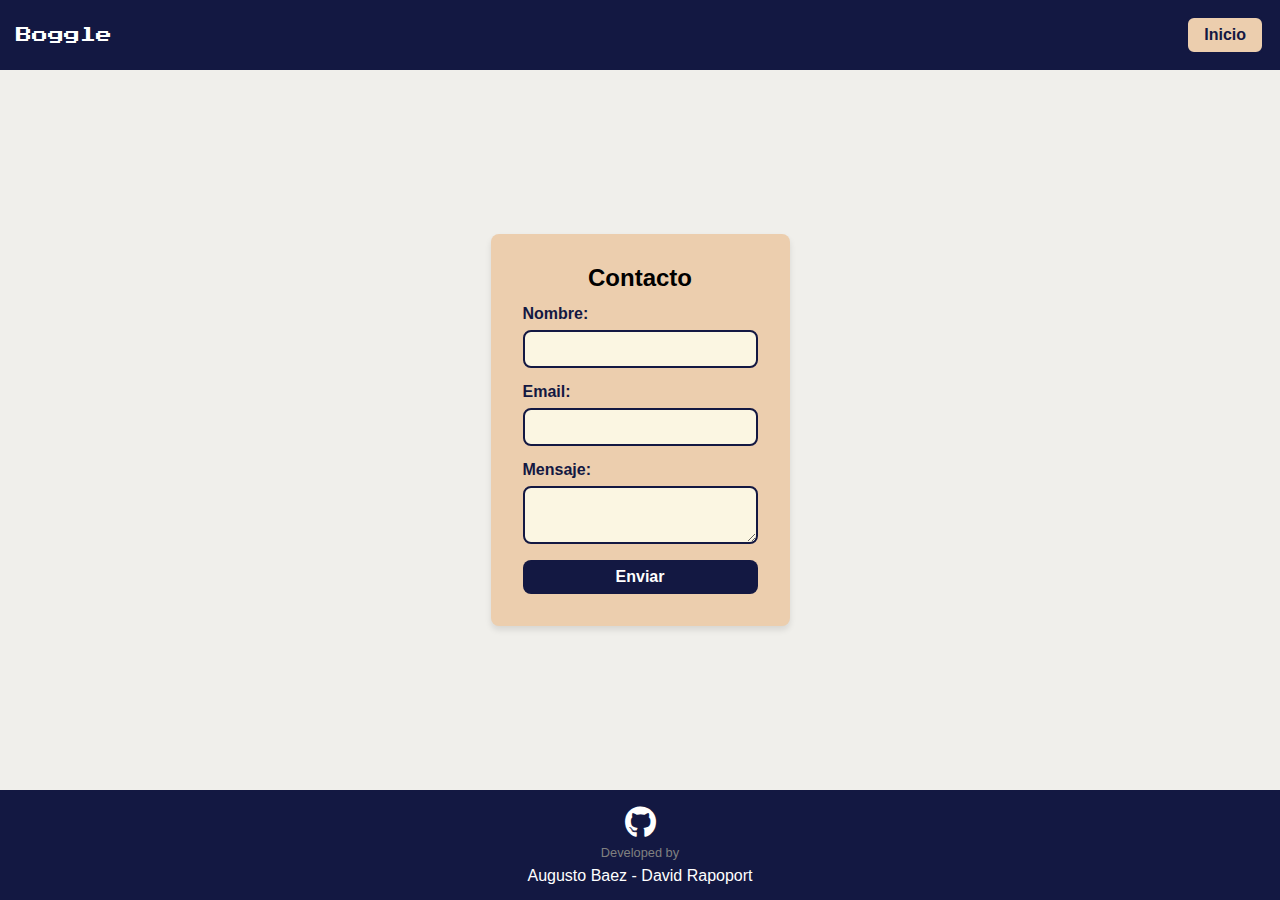
<file: contact.html>
<!DOCTYPE html>
<html lang="es">
  <head>
    <meta charset="UTF-8" />
    <meta name="viewport" content="width=device-width, initial-scale=1.0" />
    <title>Contacto</title>
    <link rel="stylesheet" href="reset.css" />
    <link rel="stylesheet" href="styles.css" />
    <link
      rel="stylesheet"
      href="https://cdnjs.cloudflare.com/ajax/libs/font-awesome/6.0.0-beta3/css/all.min.css"
    />
    <link rel="preconnect" href="https://fonts.googleapis.com" />
    <link rel="preconnect" href="https://fonts.gstatic.com" crossorigin />
    <link
      href="https://fonts.googleapis.com/css2?family=Press+Start+2P&display=swap"
      rel="stylesheet"
    />
  </head>
  <body>
    <header>
      <nav class="navbar">
        <div class="nav-left">
          <a href="index.html"> <span>Boggle</span></a>
        </div>
        <div class="nav-right">
          <a href="index.html"><button id="contactButton">Inicio</button></a>
        </div>
      </nav>
    </header>
    <main>
      <div id="contactFormContainer">
        <h1>Contacto</h1>
        <form id="contactForm">
          <label for="name">Nombre:</label>
          <input type="text" id="name" name="name" required />

          <label for="email">Email:</label>
          <input type="email" id="email" name="email" required />

          <label for="message">Mensaje:</label>
          <textarea id="message" name="message" required></textarea>

          <button type="submit">Enviar</button>
        </form>
      </div>
      <div id="modal" class="modal">
        <div class="modal-content">
          <span class="close-button">&times;</span>
          <p id="modal-message"></p>
        </div>
      </div>
    </main>
    <footer>
      <div class="footer-content">
        <a href="https://github.com/DavidRprt/Boggle-UAI" target="_blank">
          <i class="fab fa-github"></i>
        </a>
        <p>Developed by</p>
        <div class="developers">
          <p>Augusto Baez - David Rapoport</p>
        </div>
      </div>
    </footer>
    <script src="js/contact.js" defer></script>
  </body>
</html>
</file>
<file: styles.css>
/* General Styles */
body {
  font-family: Arial, sans-serif;
  display: flex;
  flex-direction: column;
  height: 100vh;
  margin: 0;
}

/* Header Styles */
header {
  background-color: #131842;
  color: white;
  padding: 1rem;
}

.navbar {
  display: flex;
  justify-content: space-between;
  align-items: center;
  width: 100%;
}

.nav-left,
.nav-right {
  display: flex;
  align-items: center;
}

.nav-left span {
  margin-right: 1rem;
  font-family: "Press Start 2P", cursive;
}

.nav-left a {
  text-decoration: none;
  color: white;
  font-family: "Press Start 2P", cursive;
  margin-right: 1rem;
}

.nav-left a:visited,
.nav-left a:active,
.nav-left a:hover {
  color: white; 
}

#contactButton {
  padding: 0.5rem 1rem;
  background-color: #ecceae;
  color: #131842;
  border: 2px solid #131842;
  border-radius: 0.5rem;
  cursor: pointer;
  font-size: 1rem;
  font-weight: bold;
  transition: background-color 0.3s, transform 0.3s;
}

#contactButton:hover {
  background-color: #e68369;
  transform: scale(1.05);
}

/* Start Screen Styles */
#startScreen {
  display: flex;
  flex-direction: column;
  justify-content: center;
  align-items: center;
  height: 100%;
  gap: 2rem;
}

.retro-text {
  font-size: 2rem;
  font-family: "Press Start 2P";
}

#startScreen .timer-buttons {
  display: flex;
  flex-direction: row;
  gap: 1rem;
  width: 100%;
  justify-content: center;
  align-items: center;
  height: 3vh;
}

#startScreen .timer-buttons button {
  padding: 1rem 2rem;
  background-color: #ecceae;
  color: #131842;
  border: 2px solid #131842;
  border-radius: 0.5rem;
  cursor: pointer;
  font-size: 1.2rem;
  font-weight: bold;
  transition: background-color 0.3s, transform 0.3s;
}

#startScreen .timer-buttons button.selected {
  background-color: #e68369;
}

#startScreen button:hover {
  background-color: #e68369;
}

#startScreen .timer-buttons button:active {
  background-color: #e68369;
}

.input-container-wrapper {
  display: flex;
  justify-content: center;
  width: 100%;
}

.input-container {
  display: flex;
  align-items: center;
  gap: 1rem;
  margin-top: 1rem;
  flex-direction: row;
  width: 100%;
  max-width: 24rem;
}

.input-container input,
.input-container button {
  padding: 0.5rem;
  font-size: 1.2rem;
  border: 2px solid #131842;
  border-radius: 0.5rem;
}

.input-container input {
  flex-grow: 1;
  background-color: #fbf6e2;
  color: #131842;
}

.input-container button {
  background-color: #ecceae;
  color: #131842;
  cursor: pointer;
  font-weight: bold;
  transition: background-color 0.3s, transform 0.3s;
}

.input-container button:disabled {
  background-color: #ccc;
  cursor: not-allowed;
}

/* Main Styles */
main {
  flex: 1;
  display: flex;
  flex-direction: row;
  align-items: center;
  justify-content: center;
  background-color: #f0efeb;
}

#mainGameContainer {
  display: flex;
  flex-direction: column;
  align-items: center;
  justify-content: center;
  width: 100%;
  max-width: 600px;
}

#gameScreen {
  display: flex;
  flex-direction: row;
  justify-content: center;
  align-items: center;
}

/* Game Board Styles */
#gameBoard.hidden {
  display: none;
}

.grid {
   display: flex;
  flex-wrap: wrap;
  gap: 1rem;
  width: 100%;
  max-width: 20rem;
}

.cell {
  width: calc(25% - 1rem); 
  height: 4rem;
  display: flex;
  align-items: center;
  justify-content: center;
  background-color: #ecceae;
  color: #131842;
  font-weight: bold;
  font-size: 1.5rem;
  border-radius: 0.5rem;
  box-shadow: 0 4px 6px rgba(0, 0, 0, 0.1);
  cursor: pointer;
  border: 2px solid #131842;
}

/* Selected Cell Styles */
.selected {
  background-color: #e68369;
  border: 2px solid #131842;
}

/* Selectable Cell Styles */
.selectable {
  background-color: #fbf6e2;
  border: 2px solid #131842;
}

/* Word Input Container Styles */
#wordInputSection {
  display: flex;
  align-items: center;
  width: 100%;
  max-width: 20rem;
  margin-top: 20px;
}

#currentWord {
  flex-grow: 1;
  background-color: #ecceae;
  color: #131842;
  font-weight: bold;
  font-size: 1rem;
  padding: 0.5rem;
  border-radius: 0.5rem;
  border: 2px solid #131842;
  text-align: left;
}

#buttonsContainer {
  display: flex;
  gap: 5px;
  margin-left: 10px;
}

#buttonsContainer button {
  padding: 0.5rem;
  background-color: #131842;
  color: white;
  border: none;
  border-radius: 0.5rem;
  cursor: pointer;
  font-size: 1.2rem;
  width: 2.5rem;
  height: 2.5rem;
}

#buttonsContainer button:disabled {
  background-color: #ccc;
  cursor: not-allowed;
}

/* Timer Styles */
#timer {
  flex-grow: 1;
  background-color: #ecceae;
  font-family: "Press Start 2P", cursive;
  color: #131842;
  font-weight: bold;
  font-size: 1.2rem;
  padding: 0.5rem;
  border-radius: 0.5rem;
  border: 2px solid #131842;
  margin-top: 20px;
  max-width: 20rem;
  text-align: center;
  margin-bottom: 1rem;
  transition: background-color 0.3s;
  box-sizing: border-box;
}

#timer.low-time {
  color: #ff6666; 
}

#timer.error {
  background-color: #ff6666;
}

/* Over Screen styles */
#overScreen {
  display: none;
  flex-direction: column;
  padding-left: 2rem;
  padding-right: 2rem;
  justify-content: center;
  align-items: center;
  height: 100%;
  gap: 20px;
}

#overScreen .retro-text {
  font-size: 2rem;
  color: black;
  font-family: "Press Start 2P", cursive;
  margin-bottom: 1rem;
}

#overScreen button {
  padding: 1rem 2rem;
  background-color: #ecceae;
  color: #131842;
  border: 2px solid #131842;
  border-radius: 0.5rem;
  cursor: pointer;
  font-size: 1.2rem;
  font-weight: bold;
  transition: background-color 0.3s, transform 0.3s;
}

#overScreen button:hover {
  background-color: #e68369;
  transform: scale(1.05);
}

#gameResult {
  font-family: "Press Start 2P", cursive;
  font-size: 1.2rem;
  color: #131842;
  margin-top: 20px;
  background-color: #ecceae;
  padding: 1rem;
  border-radius: 0.5rem;
  border: 2px solid #131842;
  text-align: center;
}

#scoreCounter {
  font-family: "Press Start 2P", cursive;
  display: flex;
  align-items: center;
  justify-content: center;
  font-size: 1rem;
  color: #131842;
  margin-top: 10px;
  background-color: #ecceae;
  padding: 0.5rem;
  border-radius: 0.5rem;
  border: 2px solid #131842;
  height: 3vh;
  flex-grow: 1;
  font-weight: bold;
  font-size: 1.2rem;
  text-align: center;
}

/* Found Words Container Styles */
#foundWordsContainer {
  margin-top: 20px;
}

/* Footer Styles */
footer {
  background-color: #131842;
  color: white;
  text-align: center;
  padding: 1rem;
}

.footer-content {
  display: flex;
  flex-direction: column;
  align-items: center;
  gap: 0.5rem;
  justify-content: center;
}

.footer-content a {
  color: white;
  font-size: 2rem;
  transition: color 0.3s, transform 0.3s;
}

.footer-content a:hover {
  color: #e68369;
  transform: scale(1.1);
}

.developers {
  display: flex;
  flex-direction: row;
  align-items: center;
  gap: 1rem;
  justify-content: center;
}

.footer-content p {
  margin: 0;
  font-family: Arial, sans-serif;
  font-size: 0.8rem;
  color: gray;
}

.developers p {
  margin: 0;
  font-family: Arial, sans-serif;
  font-size: 1rem;
  color: white;
}


/* Side Containers Styles */
.side-container {
  background-color: #ecceae;
  border-radius: 0.5rem;
  border: 2px solid #131842;
  padding: 1rem;
  text-align: center;
  width: 33vw;
  min-height: 60vh;
  box-sizing: border-box;
}

#orderButtons {
  display: flex;

  justify-content: space-between;
  margin-bottom: 1rem;
}

#orderButtons button {
  padding: 0.2rem 0.5rem;
  background-color: #ecceae;
  color: #131842;
  margin-right: 1rem;
  margin-left: 1rem;
  border: 2px solid #131842;
  border-radius: 0.5rem;
  cursor: pointer;
  font-size: 1rem;
  font-weight: bold;
  transition: background-color 0.3s, transform 0.3s;
}

#orderButtons button:hover {
  background-color: #e68369;
  transform: scale(1.05);
}

#scoreBoard {
  background-color: #d1e7dd;
}

#foundWordsContainer {
  background-color: #f8d7da;
}

.side-container h4 {
  font-weight: bold;
  font-size: large;
}

.side-container hr {
  border: none;
  height: 1px;
  background-color: #131842;
  margin-bottom: 1rem;
}

.side-container ul {
  list-style-type: none;
  padding: 0;
  text-align: left;
}

.side-container ul li {
  background-color: #fbf6e2;
  margin: 0.5rem 0;
  padding: 0.5rem;
  border-radius: 0.25rem;
  border: 1px solid #131842;
  box-sizing: border-box;
}

/* Contact Form Styles */
#contactFormContainer {
  display: flex;
  flex-direction: column;
  align-items: center;
  justify-content: center;
  padding: 2rem;
  background-color: #ecceae; 
  border-radius: 0.5rem;
  max-width: 600px;
  margin: 2rem auto;
  box-shadow: 0 4px 6px rgba(0, 0, 0, 0.1);
}

#contactForm {
  display: flex;
  flex-direction: column;
  width: 100%;
}

#contactFormContainer h1 {
  font-size: x-large;
  font-weight: bold;
  margin-bottom: 1rem;
}

#contactForm label {
  margin-bottom: 0.5rem;
  font-weight: bold;
  color: #131842; 
}

#contactForm input,
#contactForm textarea {
  margin-bottom: 1rem;
  padding: 0.5rem;
  border: 2px solid #131842;
  border-radius: 0.5rem;
  font-size: 1rem;
  width: 100%;
  box-sizing: border-box;
  background-color: #fbf6e2; 
  color: #131842;
}

#contactForm button {
  padding: 0.5rem 1rem;
  background-color: #131842;
  color: white;
  border: none;
  border-radius: 0.5rem;
  cursor: pointer;
  font-size: 1rem;
  font-weight: bold;
  transition: background-color 0.3s, transform 0.3s;
}

#contactForm button:hover {
  transform: scale(1.05);
}
/* Modal Styles */
.modal {
  display: none;
  position: fixed;
  z-index: 1;
  left: 0;
  top: 0;
  width: 100%;
  height: 100%;
  overflow: auto;
  background-color: rgba(0, 0, 0, 0.4);
}

.modal-content {
  background-color: #fefefe;
  margin: 15% auto;
  padding: 20px;
  border: 1px solid #888;
  width: 80%;
  max-width: 600px;
  text-align: center;
  border-radius: 0.5rem;
}

.close-button {
  color: #aaa;
  float: right;
  font-size: 28px;
  font-weight: bold;
}

.close-button:hover,
.close-button:focus {
  color: black;
  text-decoration: none;
  cursor: pointer;
}

/* Media queries */

@media (max-width: 600px) {
  #startScreen .timer-buttons {
    flex-direction: column;
    height: auto;
    align-items: stretch;
  }

  .input-container {
    flex-direction: column;
    align-items: stretch;
  }
}

@media (min-width: 600px) {
  .input-container {
    max-width: calc(3 * 8rem + 2 * 1rem);
  }
}

@media (max-width: 600px) {
  .footer-content {
    gap: 0.3rem;
  }

  .footer-content a {
    font-size: 1.5rem;
  }

  .developers p {
    font-size: 0.9rem;
    line-height: 1.3rem;
  }
}


@media (max-width: 600px) {
  #gameScreen {
    flex-direction: column;
    align-items: center;
  }

  .side-container {
    width: 100%;
    min-height: auto;
    margin-top: 1rem;
  }
}

@media (max-width: 600px) {
  #gameScreen {
    flex-direction: column;
    align-items: center;
    margin-top: 1rem;
  }

  .side-container {
    width: 90vw;
    min-height: auto;
    margin-top: 1rem;
    margin-bottom: 1rem;
  }

  #mainGameContainer {
    order: -1; /* First in mobile column */
  }

  #foundWordsContainer {
    order: 0;
  }

  #scoreBoard {
    order: 1;
  }
}
</file>
